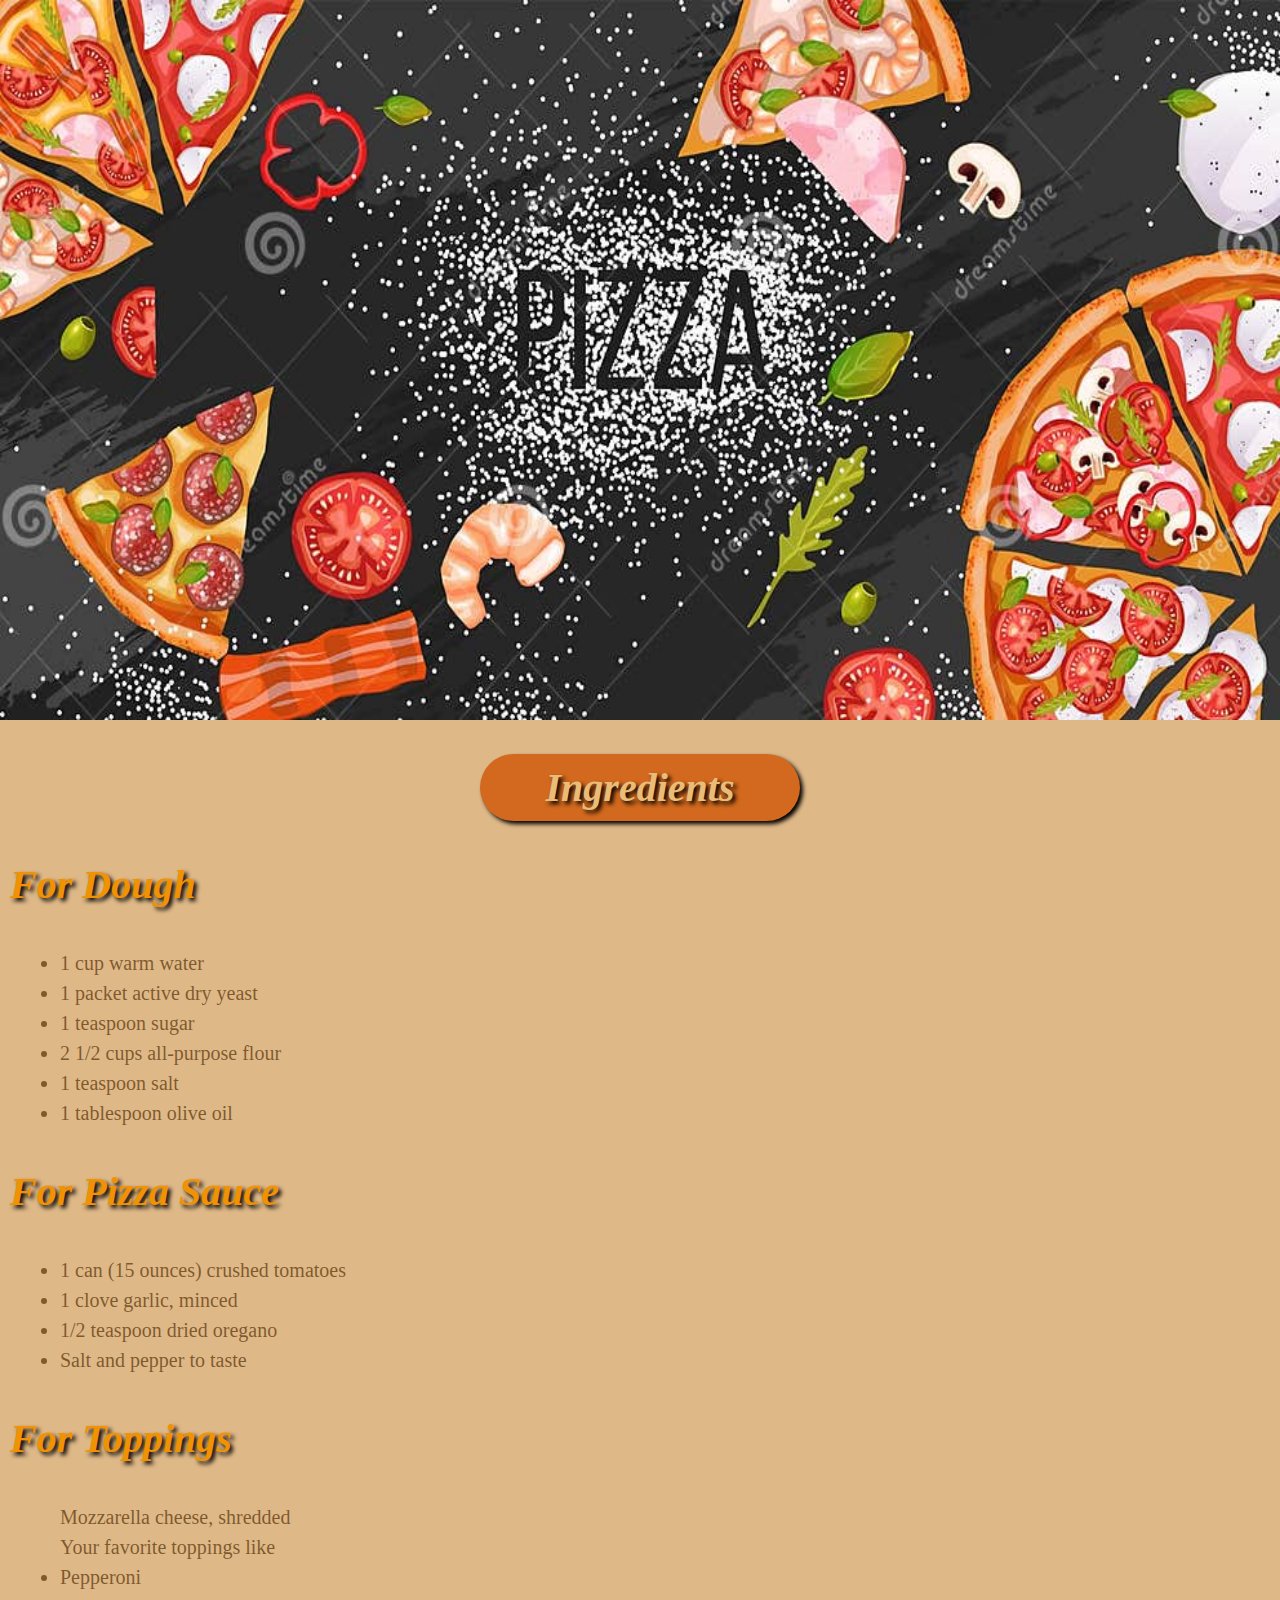
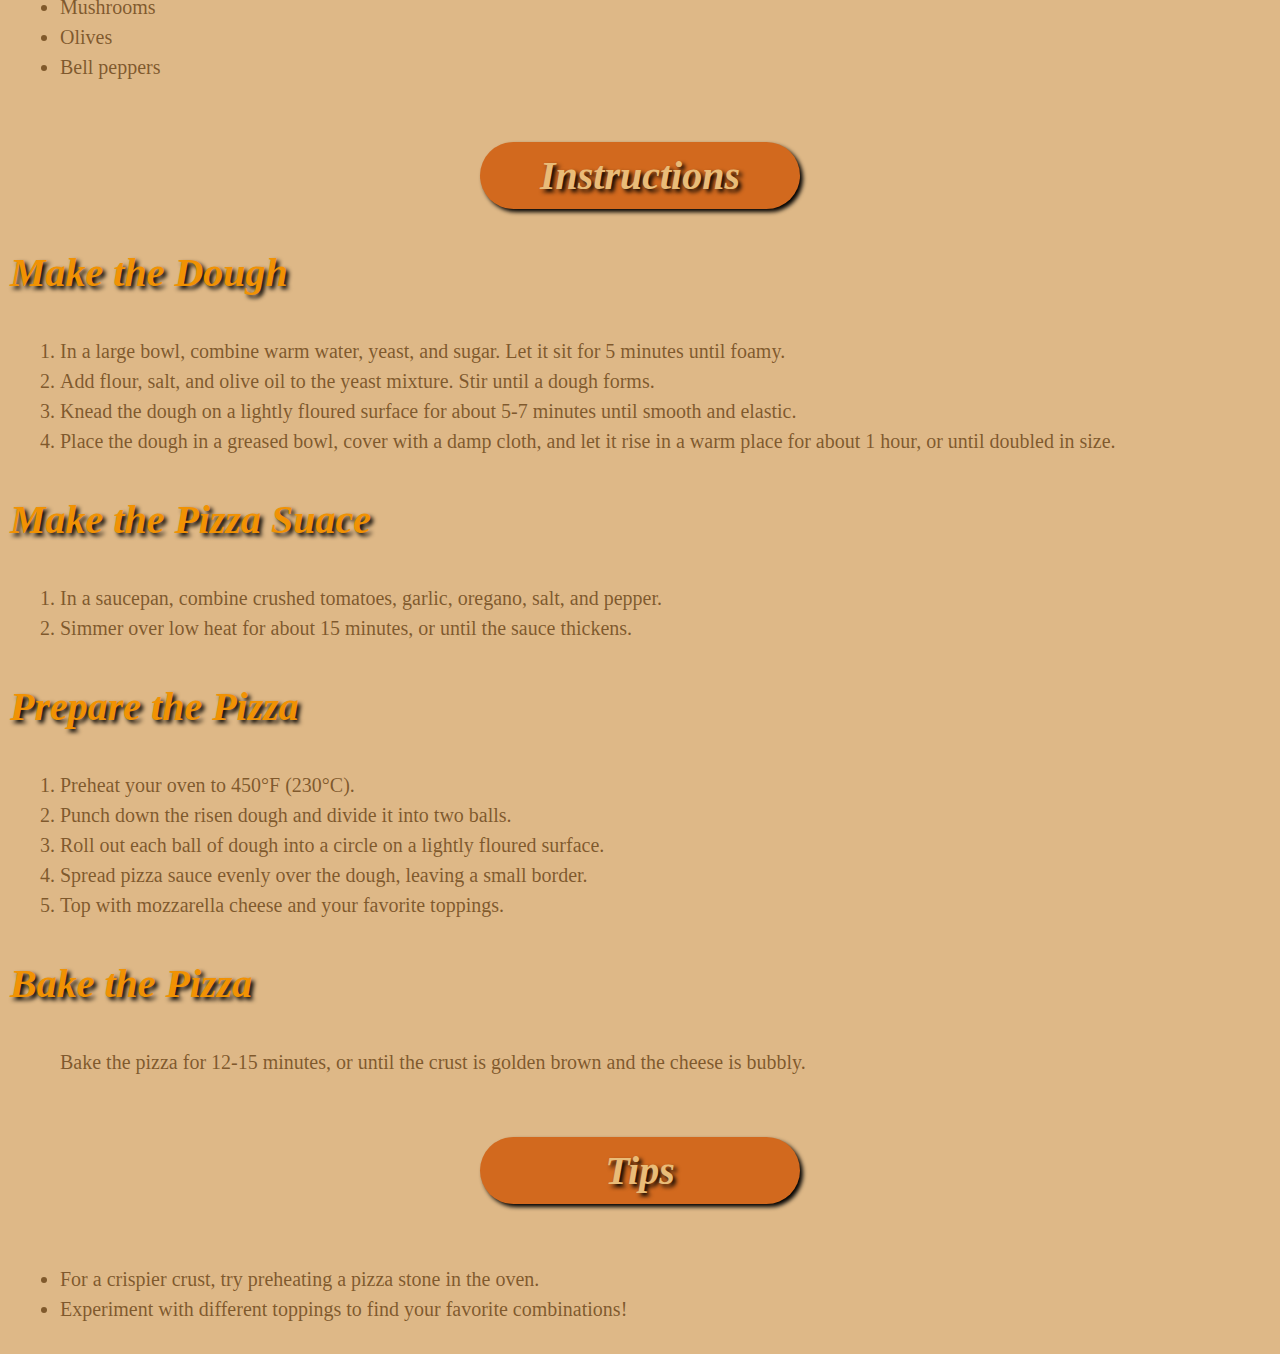
<file: Recipies/Pizza.html>
<!DOCTYPE html>
<html lang="en">
<head>
    <meta charset="UTF-8">
    <meta name="viewport" content="width=device-width, initial-scale=1.0">
    <title>Pizza Recipe</title>
    <link rel="stylesheet" href="./pizzaCSS.css">
</head>
<body>
    <div class="container">
        <div id="herosection">
            <img src="../Images/26.jpg">
        </div>
        <div class="ingredients">
            <h1>Ingredients</h1>
        </div>
        <div class="dough">
            <h2>For Dough</h2>
        </div>
        <div class="list">
            <ul>
                <li>1 cup warm water</li>
                <li>1 packet active dry yeast</li>
                <li>1 teaspoon sugar</li>
                <li>2 1/2 cups all-purpose flour</li>
                <li>1 teaspoon salt</li>
                <li>1 tablespoon olive oil</li>
            </ul>
        </div>
        <div class="dough">
            <h2>For Pizza Sauce</h2>
        </div>
        <div class="list">
            <ul>
                <li>1 can (15 ounces) crushed tomatoes</li>
                <li>1 clove garlic, minced</li>
                <li>1/2 teaspoon dried oregano</li>
                <li>Salt and pepper to taste</li>
            </ul>
        </div>
        <div class="dough">
            <h2>For Toppings</h2>
        </div>
        <div class="list">
            <p>Mozzarella cheese, shredded<br>
                Your favorite toppings like</p>
                <ul>
                    <li>Pepperoni</li>
                    <li>Mushrooms</li>
                    <li>Olives</li>
                    <li>Bell peppers</li>
                </ul>
        </div>
        <div class="ingredients">
            <h1>Instructions</h1>
        </div>
        <div class="dough">
            <h2>Make the Dough</h2>
        </div>
        <div class="list"> 
            <ol>
                <li>In a large bowl, combine warm water, yeast, and sugar. Let it sit for 5 minutes until foamy.</li>
                <li>Add flour, salt, and olive oil to the yeast mixture. Stir until a dough forms.</li>
                <li>Knead the dough on a lightly floured surface for about 5-7 minutes until smooth and elastic.</li>
                <li>Place the dough in a greased bowl, cover with a damp cloth, and let it rise in a warm place for about 1 hour, or until doubled in size.</li>
            </ol>
        </div>
        <div class="dough">
            <h2>Make the Pizza Suace</h2>
        </div>
        <div class="list"> 
            <ol>
                <li>In a saucepan, combine crushed tomatoes, garlic, oregano, salt, and pepper.</li>
                <li>Simmer over low heat for about 15 minutes, or until the sauce thickens.</li>
            </ol>
        </div>
        <div class="dough">
            <h2>Prepare the Pizza</h2>
        </div>
        <div class="list"> 
            <ol>
                <li>Preheat your oven to 450°F (230°C).</li>
                <li>Punch down the risen dough and divide it into two balls.</li>
                <li>Roll out each ball of dough into a circle on a lightly floured surface.</li>
                <li>Spread pizza sauce evenly over the dough, leaving a small border.</li>
                <li>Top with mozzarella cheese and your favorite toppings.</li>
            </ol>
        </div>
        <div class="dough">
            <h2>Bake the Pizza</h2>
        </div>
        <div class="list"> 
            <p>Bake the pizza for 12-15 minutes, or until the crust is golden brown and the cheese is bubbly.</p>
        </div>
        <div class="ingredients">
            <h1>Tips</h1>
        </div>
        <div class="list"> 
            <ul>
                <li>For a crispier crust, try preheating a pizza stone in the oven.</li>
                <li>Experiment with different toppings to find your favorite combinations!</li>
            </ul>
        </div>
    </div>
</body>
</html>
</file>
<file: Recipies/pizzaCSS.css>
*{
    padding: 0;
    margin: 0;
    box-sizing: border-box;
}
body
{
    background-color: burlywood;
}
.container
{
    width: 100%;
    /*background-color:aquamarine;*/
}   
#herosection img
{
    width: 100%;
    height: 80vh;
    background-position: center;
    background-size: cover;
    background-repeat: no-repeat;
}
.ingredients
{
    width: 25%;
    background-color: chocolate;
    box-shadow: 3px 3px 4px rgba(0,0,0.4);
    margin: 30px auto;
    border-radius: 50px;
}
.ingredients h1
{
    text-align: center;
    font-size: 40px;
    font-style: italic;
    font-family: cursive;
    padding: 10px;
    color:rgb(233, 188, 120);
    text-shadow: 3px 3px 4px rgba(0,0,0.4);
}
.dough h2
{
    text-align: left;
    font-size: 40px;
    font-style: italic;
    font-family: cursive;
    padding: 10px;
    color:rgb(241, 146, 3);
    text-shadow: 3px 3px 4px rgba(0,0,0.4);
}
.list
{
    margin-left: 30px;
    font-size: 20px;
    font-family:cursive;
    padding: 30px;
    line-height: 1.5;
    color: rgba(85, 47, 3, 0.692);
}
</file>
